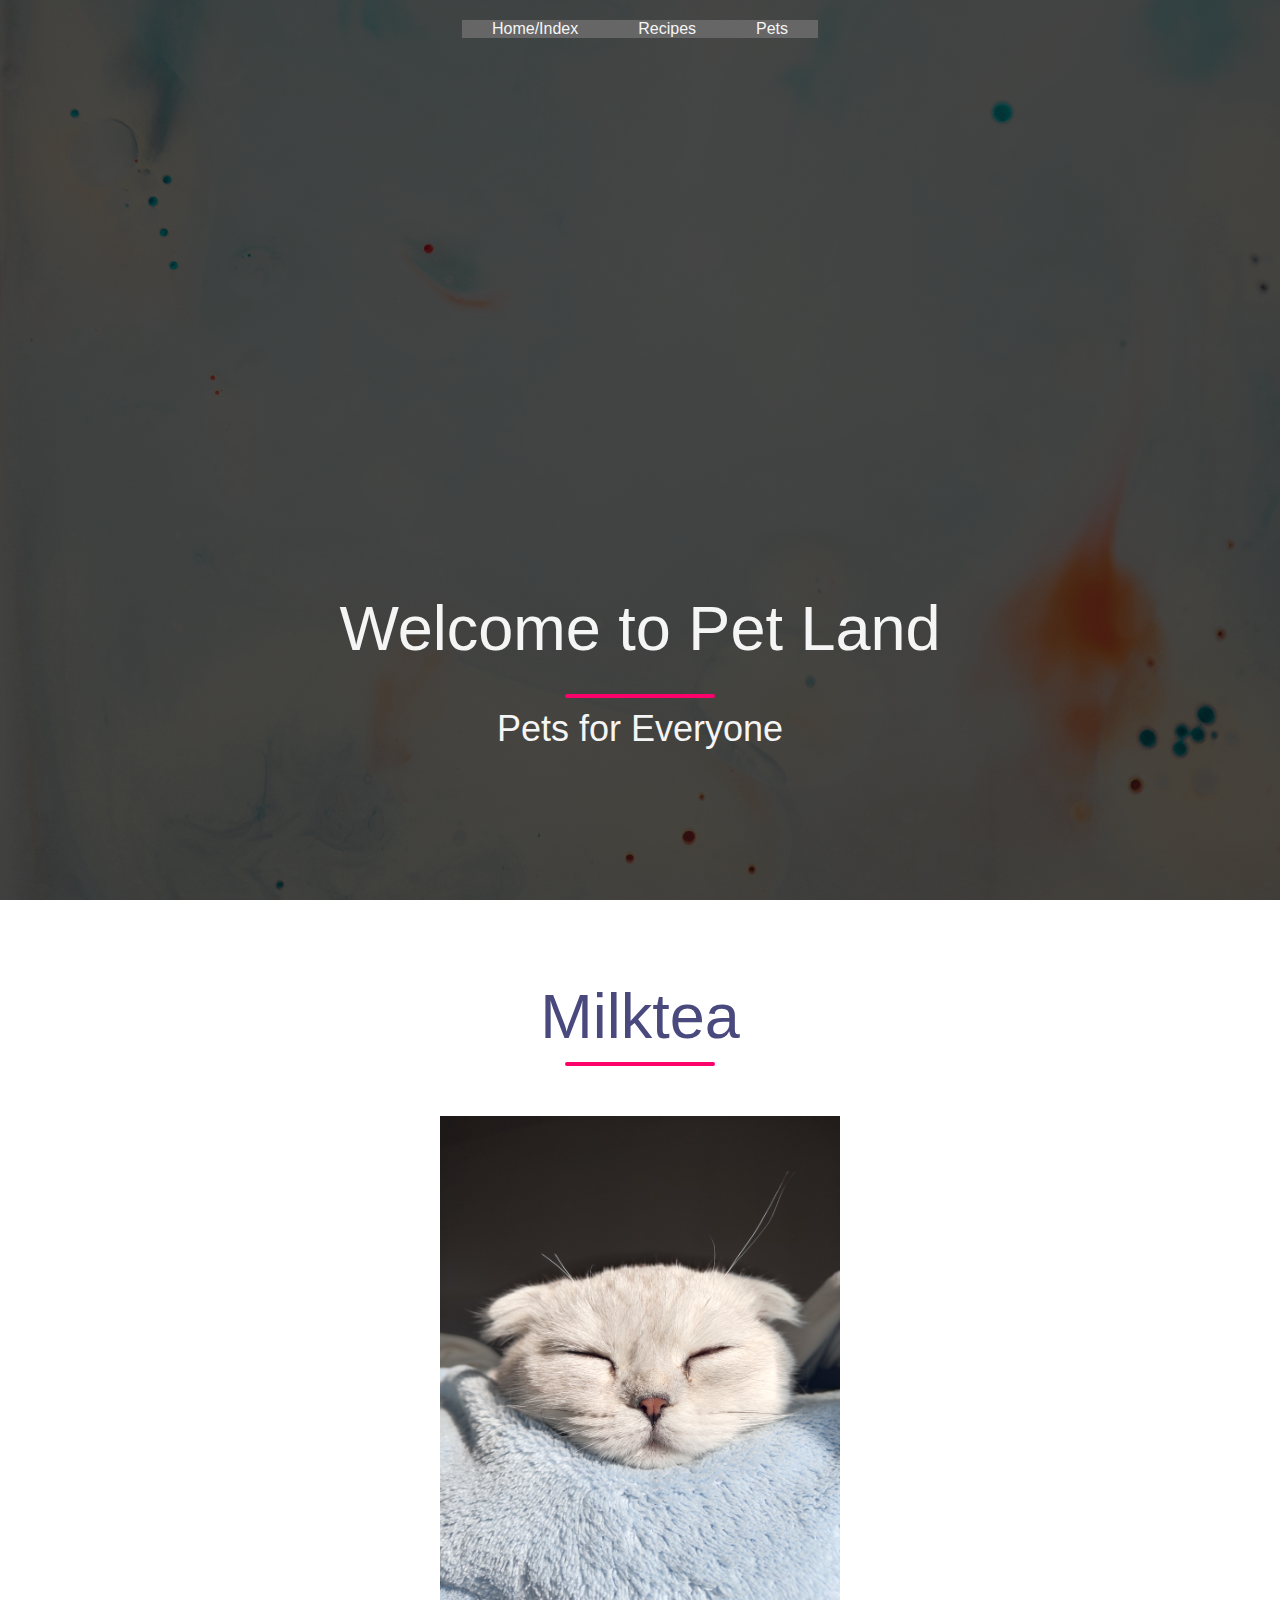
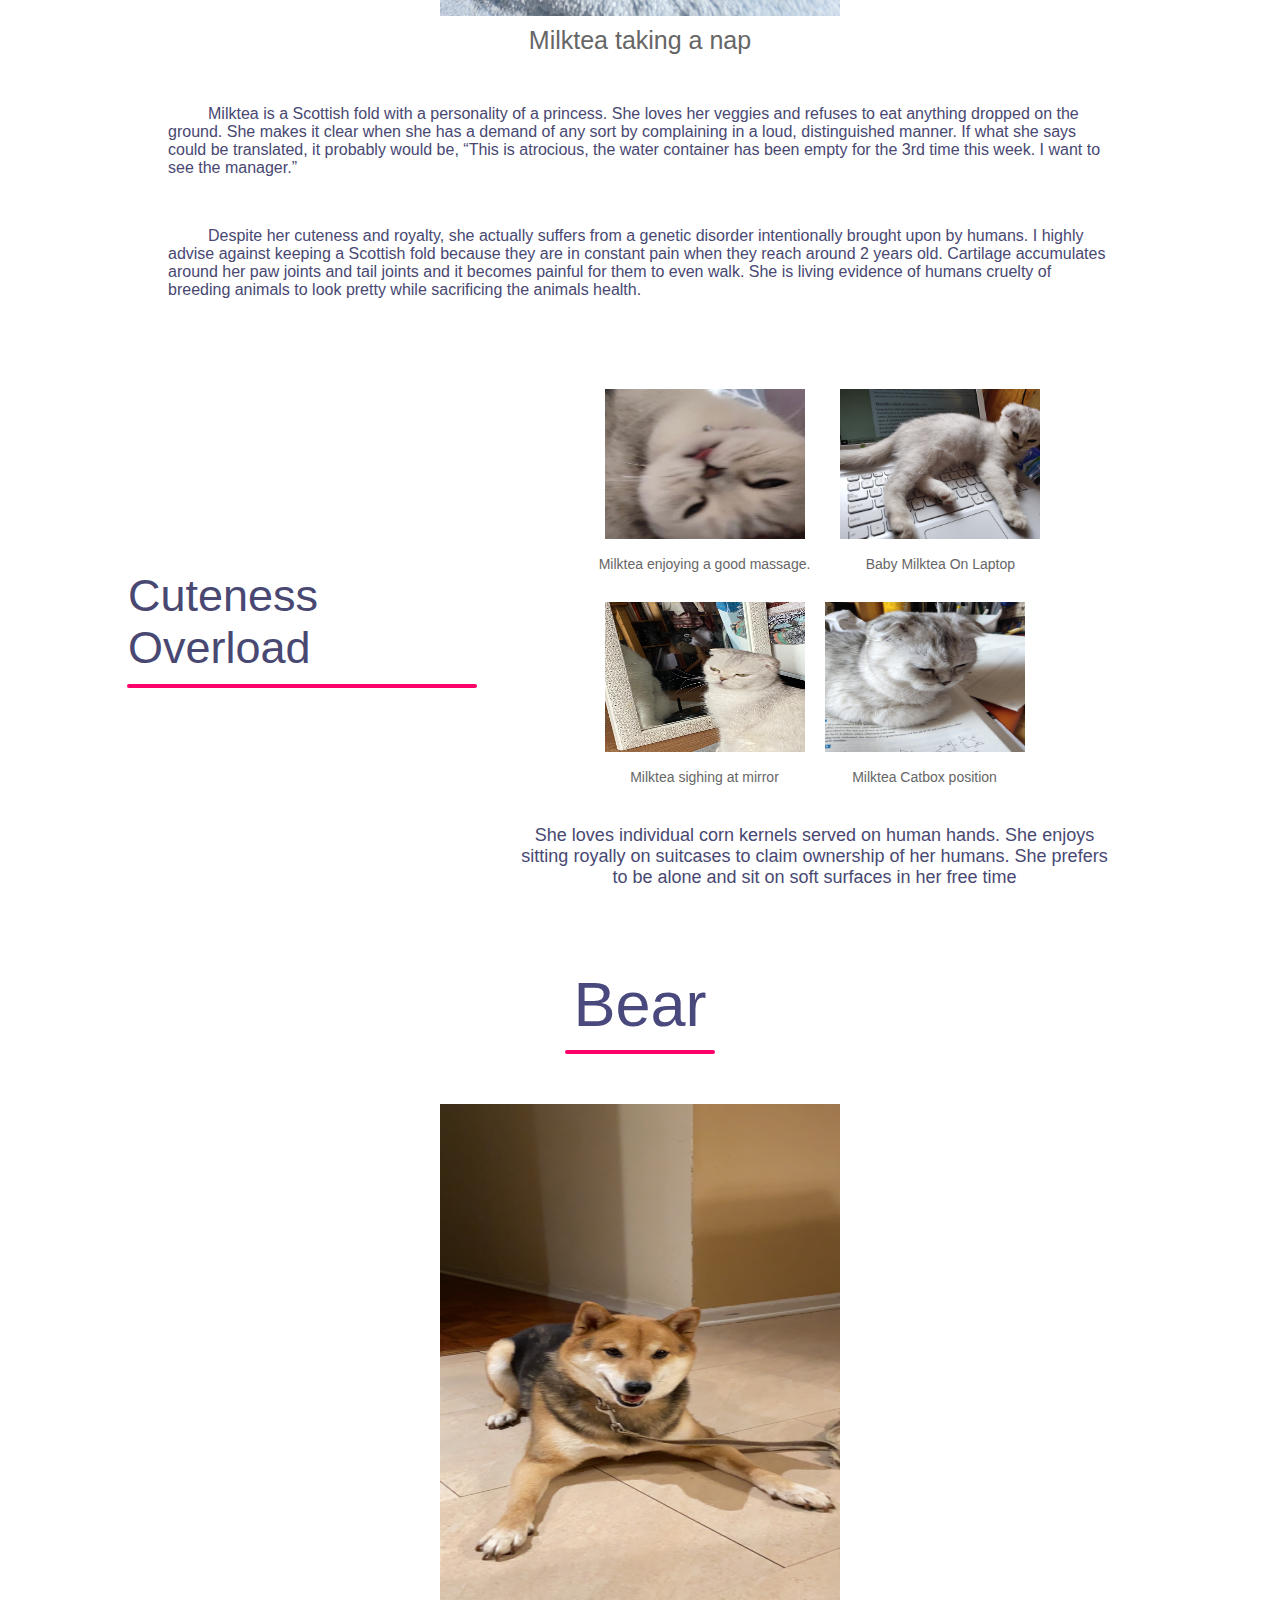
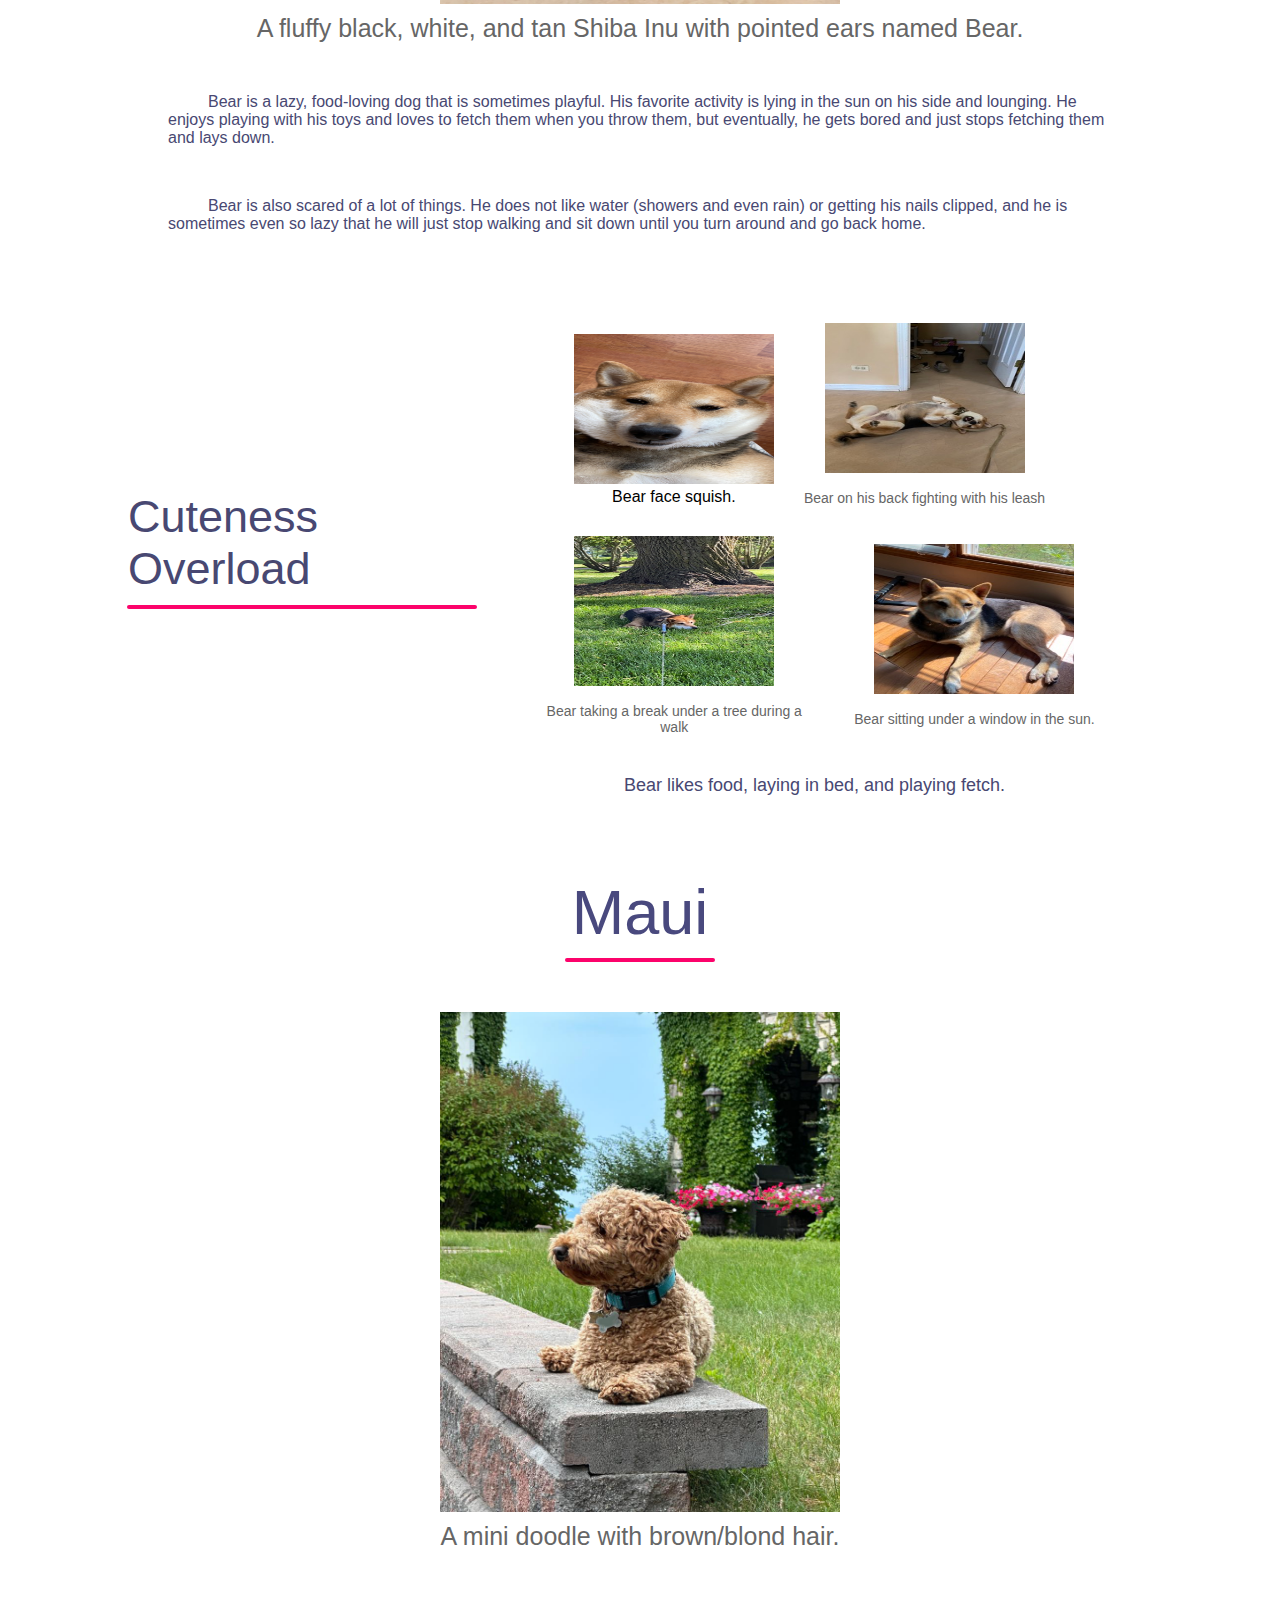
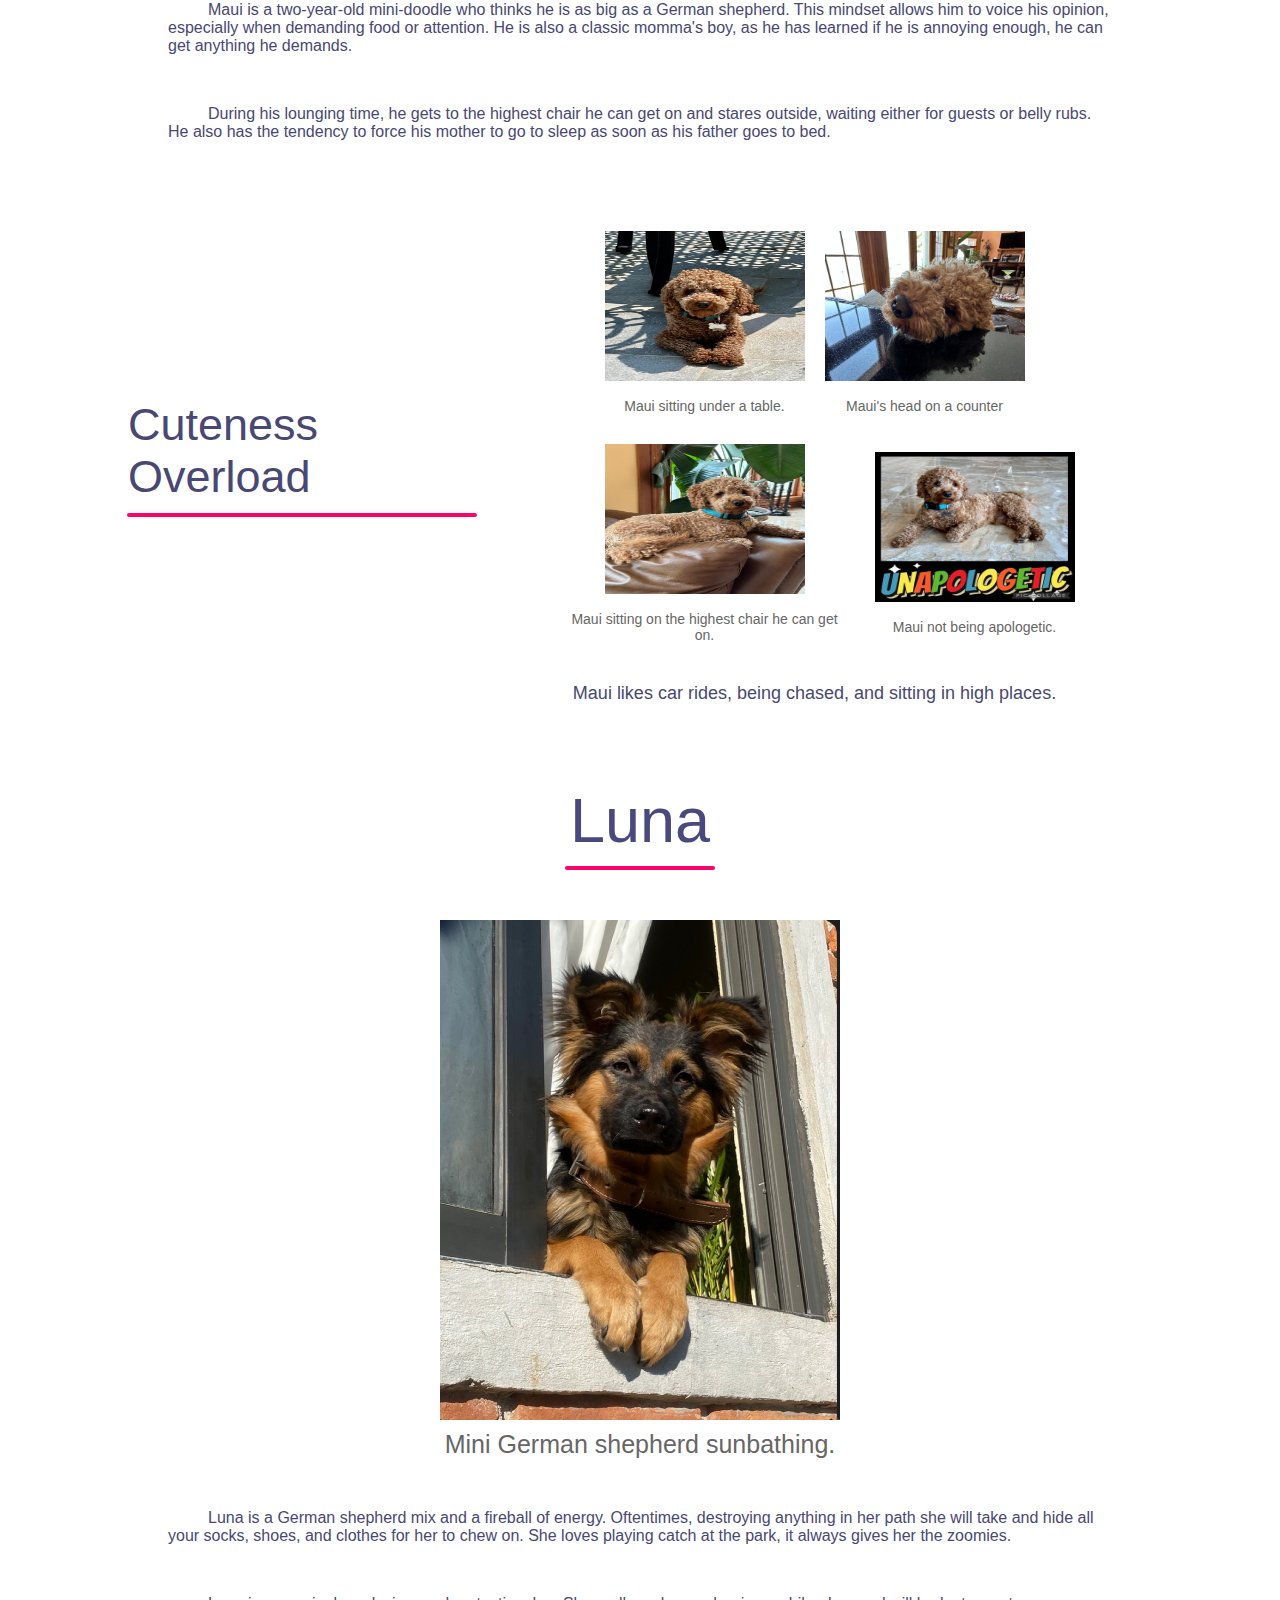
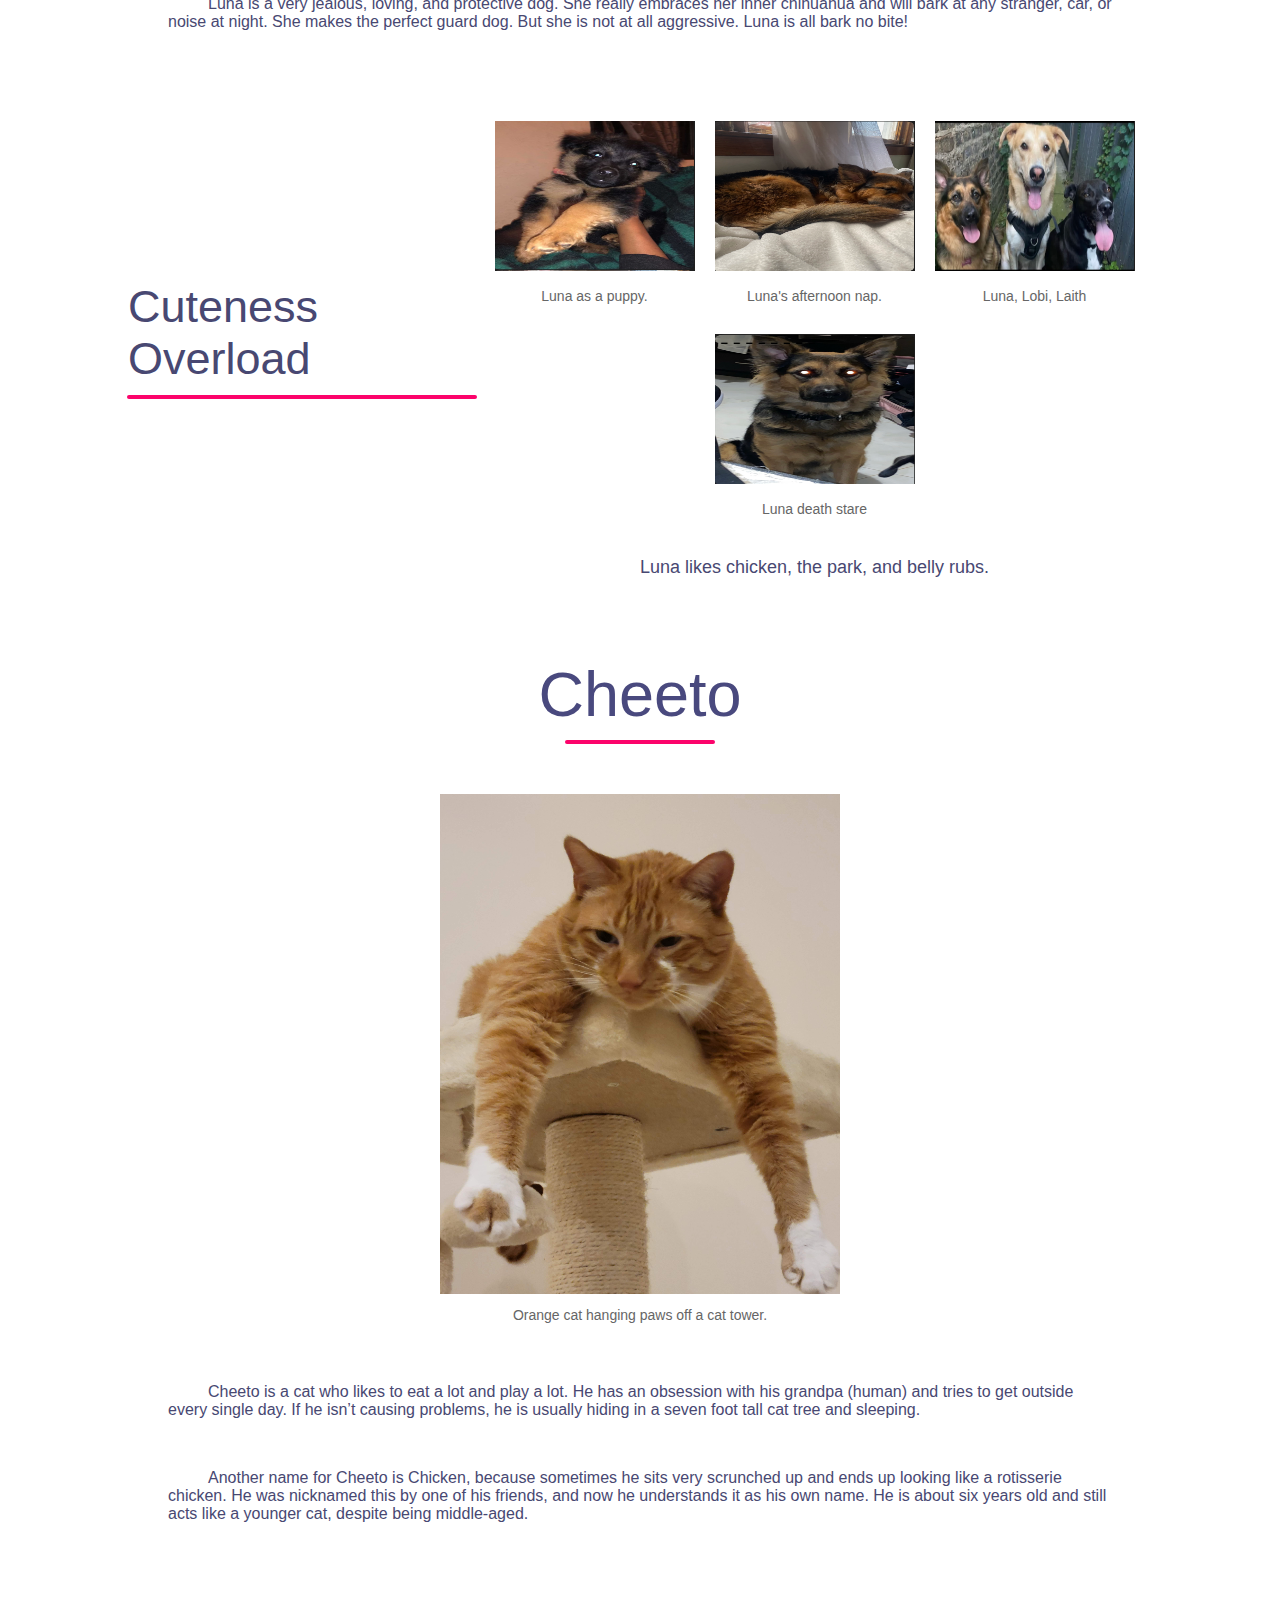
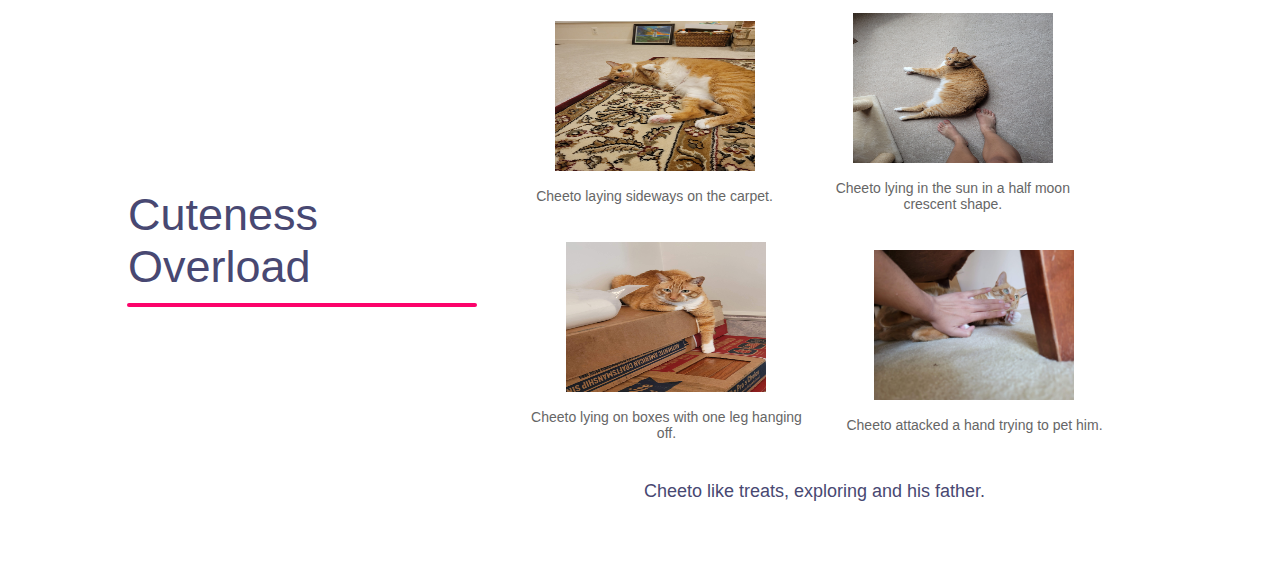
<file: pets.html>
<!DOCTYPE html>
<html lang="en">
<head>
    <meta charset="UTF-8">
    <meta name="viewport" content="width=device-width, initial-scale=1.0">
    <link rel="stylesheet" href="css/reset.css">
    <link rel="stylesheet" href="css/style.css">

    <title>Pets</title>
</head>

<body>
    <a href="#main" id = "skip">Skip to Main Content</a>
    <nav class="navbar">
        <ul class="nav-links">
            <li><a href="index.html">Home/Index</a></li>
            <li><a href="recipes.html">Recipes</a></li>
            <li><a href="pets.html">Pets</a></li>
        </ul>
    </nav>

    <header>
        <div class = "header-content">
            <h1>Welcome to Pet Land</h1>
            <div class = "line"></div>
            <h2>Pets for Everyone</h2>
        </div>
    </header>

<main id = "main">
<!-- same class names as index.html to keep the same style -->
    <section class= "landmarks"> 
        <div class= "title">
            <h2>Milktea</h2>
            <div class="line"></div>
        </div>
        <div class="row">
            <div class="col">
                <img src="./images/Main.JPG" alt="" style="width:400px; height:500px">
                <h3> Milktea taking a nap </h3>
            </div>
        </div>

        <div class="row">
            <div class="col">
                <p>Milktea is a Scottish fold with a personality of a princess. She loves her veggies and refuses to eat anything dropped on the ground. She makes it clear when she has a demand of any sort by complaining in a loud, distinguished manner. If what she says could be translated, it probably would be, “This is atrocious, the water container has been empty for the 3rd time this week. I want to see the manager.”</p>
            </div>
        </div>

        <div class="row">
            <div class="col">
                <p>Despite her cuteness and royalty, she actually suffers from a genetic disorder intentionally brought upon by humans. I highly advise against keeping a Scottish fold because they are in constant pain when they reach around 2 years old. Cartilage accumulates around her paw joints and tail joints and it becomes painful for them to even walk. She is living evidence of humans cruelty of breeding animals to look pretty while sacrificing the animals health.</p>
            </div>
        </div>
    </section>




    <!-- Picture Sections -->
    <section class="pictures">
        <div class="row">
            <div class="col content-col">
                <h3>Cuteness Overload</h3>
                <div class="line"></div>
            </div>
            <div>
                <div class="image-gallery">
                    <figure>
                        <img src="./images/Milktea_comfy.jpg" alt="" style="width:200px; height:150px">
                        <figcaption>Milktea enjoying a good massage.</figcaption>
                    </figure>
                    
                    <figure>
                        <img src="./images/Milktea_laptop.JPG" alt="" style="width:200px; height:150px">
                        <figcaption>Baby Milktea On Laptop</figcaption>  
                    </figure>
                    
                    <figure>
                        <img src="./images/Milktea_mirror.jpeg" alt="" style="width:200px; height:150px">
                        <figcaption>Milktea sighing at mirror</figcaption> 
                    </figure>
                    
                    <figure> 
                        <img src="./images/Milktea_catbox.JPG" alt="" style="width:200px; height:150px">
                        <figcaption>Milktea Catbox position</figcaption>
                    </figure>
                    <!-- Anna Hou -->
                </div>
                <div class="likes">
                    <p>She loves individual corn kernels served on human hands. She enjoys sitting royally on suitcases to claim ownership of her humans. She prefers to be alone and sit on soft surfaces in her free time</p>
                </div>
            </div>
        </div>
    </section>







    <!-- Main -->
    <section class= "landmarks">
        <div class= "title">
            <h2>Bear</h2>
            <div class="line"></div>
        </div>
        <div class="row">
            <div class="col">
                <img src="./images/bear.JPG" alt="" style="width:400px; height:500px">
                <h3> A fluffy black, white, and tan Shiba Inu with pointed ears named Bear.</h3>
            </div>
        </div>

        <div class="row">
            <div class="col">
                <p>Bear is a lazy, food-loving dog that is sometimes playful. His favorite activity is lying in the sun on his side and lounging. He enjoys playing with his toys and loves to fetch them when you throw them, but eventually, he gets bored and just stops fetching them and lays down.</p>
            </div>
        </div>

        <div class="row">
            <div class="col">
                <p>Bear is also scared of a lot of things. He does not like water (showers and even rain) or getting his nails clipped, and he is sometimes even so lazy that he will just stop walking and sit down until you turn around and go back home.</p>
            </div>
        </div>
    </section>




    <!-- Picture Sections -->
    <section class="pictures">
        <div class="row">
            <div class="col content-col">
                <h3>Cuteness Overload</h3>
                <div class="line"></div>
            </div>
            <div>
                <div class="image-gallery">
                    <figure>
                        <img src="./images/bear_squish.JPG" alt="" style="width:200px; height:150px">
                        <h3>Bear face squish.</h3>
                    </figure>
                    
                    <figure>
                        <img src="./images/bear_leash.jpeg" alt="" style="width:200px; height:150px">
                        <figcaption>Bear on his back fighting with his leash</figcaption>  
                    </figure>
                    
                    <figure>
                        <img src="./images/bear_lazy.JPG" alt="" style="width:200px; height:150px">
                        <figcaption>Bear taking a break under a tree during a walk</figcaption> 
                    </figure>
                    
                    <figure> 
                        <img src="./images/bear_sunbathing.jpeg" alt="" style="width:200px; height:150px">
                        <figcaption>Bear sitting under a window in the sun.</figcaption>
                    </figure>
                    <!-- Anna Hou -->
                </div>
                <div class="likes">
                    <p>Bear likes food, laying in bed, and playing fetch.</p>
                </div>
            </div>
        </div>
    </section>








    <!-- Main -->
    <section class= "landmarks">
        <div class= "title">
            <h2>Maui</h2>
            <div class="line"></div>
        </div>
        <div class="row">
            <div class="col">
                <img src="./images/maui.jpeg" alt="" style="width:400px; height:500px">
                <h3>A mini doodle with brown/blond hair.</h3>
            </div>
        </div>

        <div class="row">
            <div class="col">
                <p>Maui is a two-year-old mini-doodle who thinks he is as big as a German shepherd. This mindset allows him to voice his opinion, especially when demanding food or attention. He is also a classic momma's boy, as he has learned if he is annoying enough, he can get anything he demands.</p>
            </div>
        </div>

        <div class="row">
            <div class="col">
                <p>During his lounging time, he gets to the highest chair he can get on and stares outside, waiting either for guests or belly rubs. He also has the tendency to force his mother to go to sleep as soon as his father goes to bed.</p>
            </div>
        </div>
    </section>




    <!-- Picture Sections -->
    <section class="pictures">
        <div class="row">
            <div class="col content-col">
                <h3>Cuteness Overload</h3>
                <div class="line"></div>
            </div>
            <div>
                <div class="image-gallery">
                    <figure>
                        <img src="./images/maui2.jpeg" alt="" style="width:200px; height:150px">
                        <figcaption>Maui sitting under a table.</figcaption>
                    </figure>
                    
                    <figure>
                        <img src="./images/maui3.jpeg" alt="" style="width:200px; height:150px">
                        <figcaption>Maui's head on a counter</figcaption>  
                    </figure>
                    
                    <figure>
                        <img src="./images/maui4.jpeg" alt="" style="width:200px; height:150px">
                        <figcaption>Maui sitting on the highest chair he can get on.</figcaption> 
                    </figure>
                    
                    <figure> 
                        <img src="./images/maui5.jpeg" alt="" style="width:200px; height:150px">
                        <figcaption>Maui not being apologetic.</figcaption>
                    </figure>
                    <!-- Anna Hou -->
                </div>
                <div class="likes">
                    <p>Maui likes car rides, being chased, and sitting in high places.</p>
                </div>
            </div>
        </div>
    </section>









    <!-- Main -->
    <section class= "landmarks">
        <div class= "title">
            <h2>Luna</h2>
            <div class="line"></div>
        </div>
        <div class="row">
            <div class="col">
                <img src="./images/luna.PNG" alt="" style="width:400px; height:500px">
                <h3>Mini German shepherd sunbathing.</h3>
            </div>
        </div>

        <div class="row">
            <div class="col">
                <p>Luna is a German shepherd mix and a fireball of energy. Oftentimes, destroying anything in her path she will take and hide all your socks, shoes, and clothes for her to chew on. She loves playing catch at the park, it always gives her the zoomies.</p>
            </div>
        </div>

        <div class="row">
            <div class="col">
                <p>Luna is a very jealous, loving, and protective dog. She really embraces her inner chihuahua and will bark at any stranger, car, or noise at night. She makes the perfect guard dog. But she is not at all aggressive. Luna is all bark no bite!</p>
            </div>
        </div>
    </section>




    <!-- Picture Sections -->
    <section class="pictures">
        <div class="row">
            <div class="col content-col">
                <h3>Cuteness Overload</h3>
                <div class="line"></div>
            </div>
            <div>
                <div class="image-gallery">
                    <figure>
                        <img src="./images/luna_puppy.PNG" alt="" style="width:200px; height:150px">
                        <figcaption>Luna as a puppy.</figcaption>
                    </figure>
                    
                    <figure>
                        <img src="./images/luna_napping.PNG" alt="" style="width:200px; height:150px">
                        <figcaption>Luna's afternoon nap.</figcaption>  
                    </figure>
                    
                    <figure>
                        <img src="./images/luna_friends.PNG" alt="" style="width:200px; height:150px">
                        <figcaption>Luna, Lobi, Laith</figcaption> 
                    </figure>
                    
                    <figure> 
                        <img src="./images/luna_evil.PNG" alt="" style="width:200px; height:150px">
                        <figcaption>Luna death stare</figcaption>
                    </figure>
                    <!-- Anna Hou -->
                </div>
                <div class="likes">
                    <p>Luna likes chicken, the park, and belly rubs.</p>
                </div>
            </div>
        </div>
    </section>






    <!-- Main -->
    <section class= "landmarks">
        <div class= "title">
            <h2>Cheeto</h2>
            <div class="line"></div>
        </div>
        <div class="row">
            <div class="col">
                <img src="./images/cheeto_cattree.jpg" alt="" style="width:400px; height:500px">
                <figcaption>Orange cat hanging paws off a cat tower.</figcaption>
            </div>
        </div>

        <div class="row">
            <div class="col">
                <p>Cheeto is a cat who likes to eat a lot and play a lot. He has an obsession with his grandpa (human) and tries to get outside every single day. If he isn’t causing problems, he is usually hiding in a seven foot tall cat tree and sleeping.</p>
            </div>
        </div>

        <div class="row">
            <div class="col">
                <p>Another name for Cheeto is Chicken, because sometimes he sits very scrunched up and ends up looking like a rotisserie chicken. He was nicknamed this by one of his friends, and now he understands it as his own name. He is about six years old and still acts like a younger cat, despite being middle-aged.</p>
            </div>
        </div>
    </section>




    <!-- Picture Sections -->
    <section class="pictures">
        <div class="row">
            <div class="col content-col">
                <h3>Cuteness Overload</h3>
                <div class="line"></div>
            </div>
            <div>
                <div class="image-gallery">
                    <figure>
                        <img src="./images/cheeto_carpet.jpg" alt="" style="width:200px; height:150px">
                        <figcaption>Cheeto laying sideways on the carpet.</figcaption>
                    </figure>
                    
                    <figure>
                        <img src="./images/cheeto_moon.jpg" alt="" style="width:200px; height:150px">
                        <figcaption>Cheeto lying in the sun in a half moon crescent shape.</figcaption>  
                    </figure>
                    
                    <figure>
                        <img src="./images/cheeto_boxes.jpg" alt="" style="width:200px; height:150px">
                        <figcaption>Cheeto lying on boxes with one leg hanging off.</figcaption> 
                    </figure>
                    
                    <figure> 
                        <img src="./images/cheeto_attack.jpg" alt="" style="width:200px; height:150px">
                        <figcaption>Cheeto attacked a hand trying to pet him.</figcaption>
                    </figure>
                    <!-- Anna Hou -->
                </div>
                <div class="likes">
                    <p>Cheeto like treats, exploring and his father.</p>
                </div>
            </div>
        </div>
    </section>

</main>
</body>
</html>
</file>
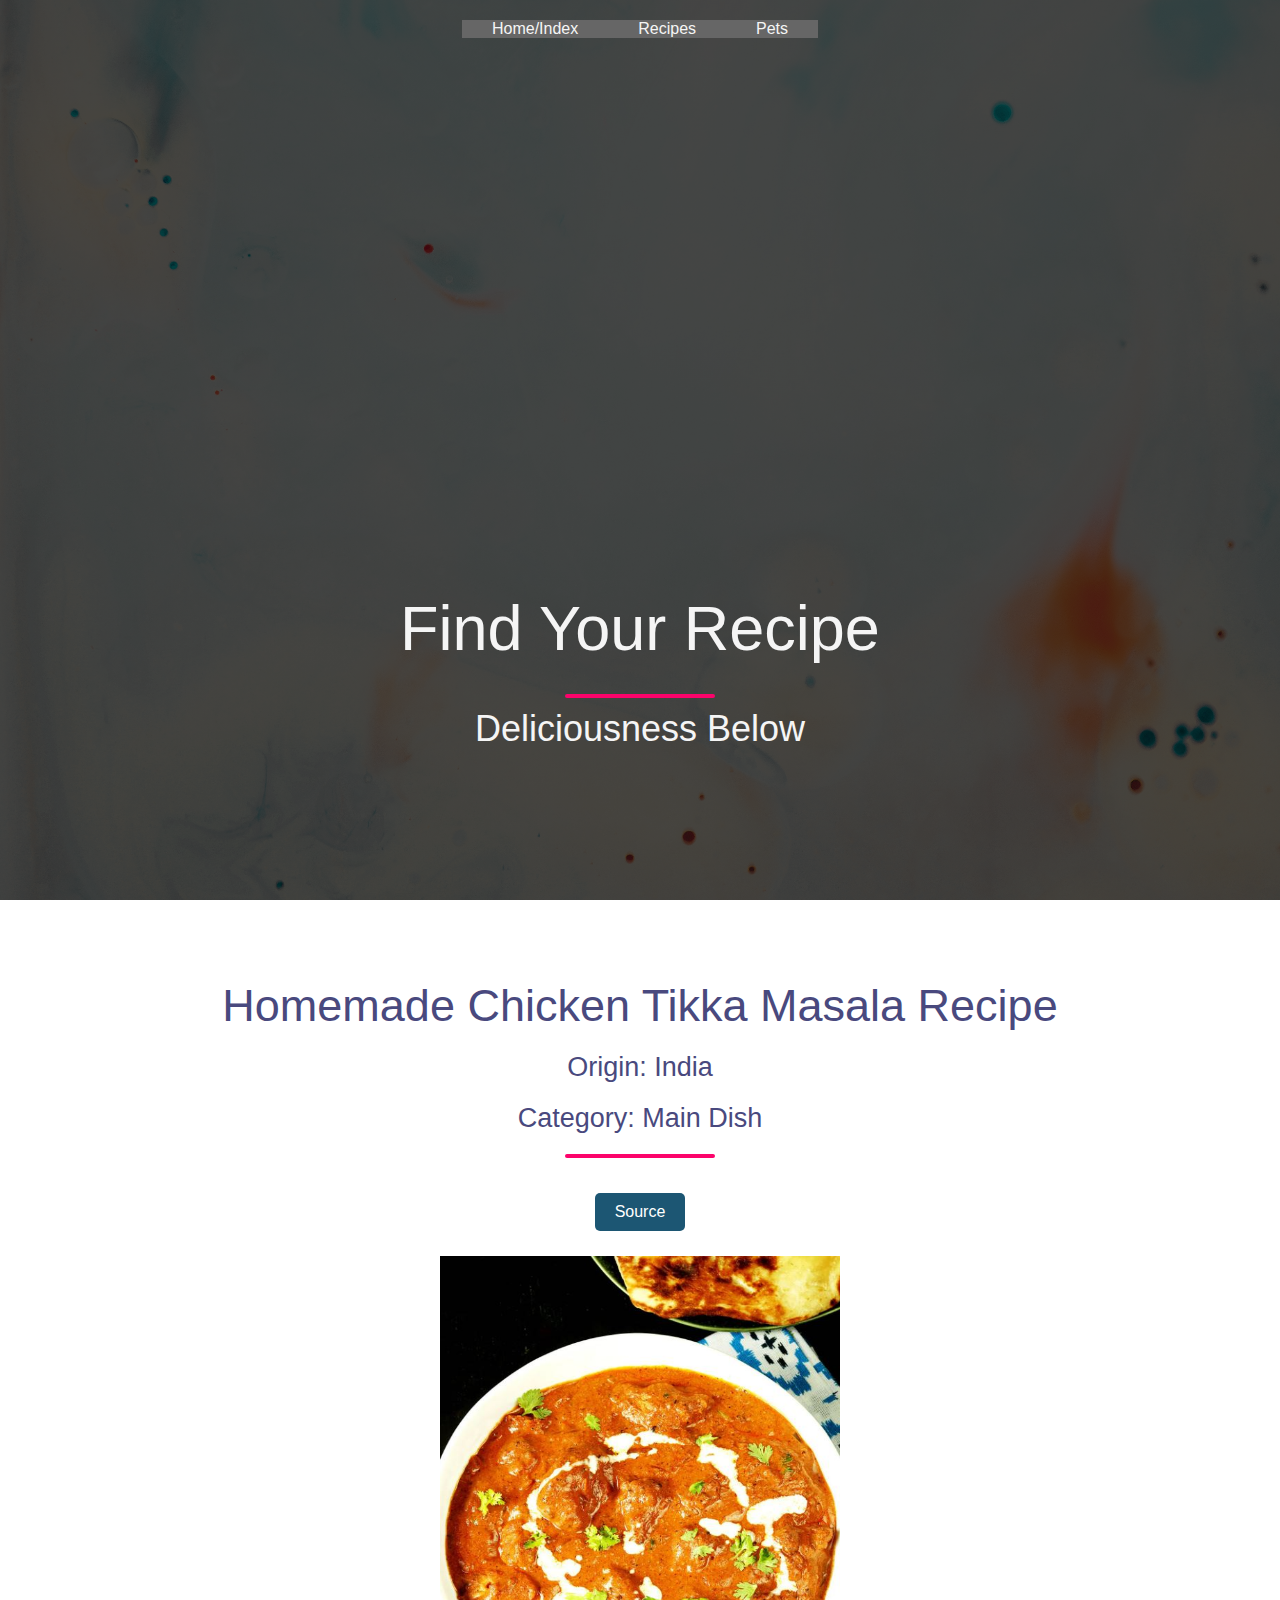
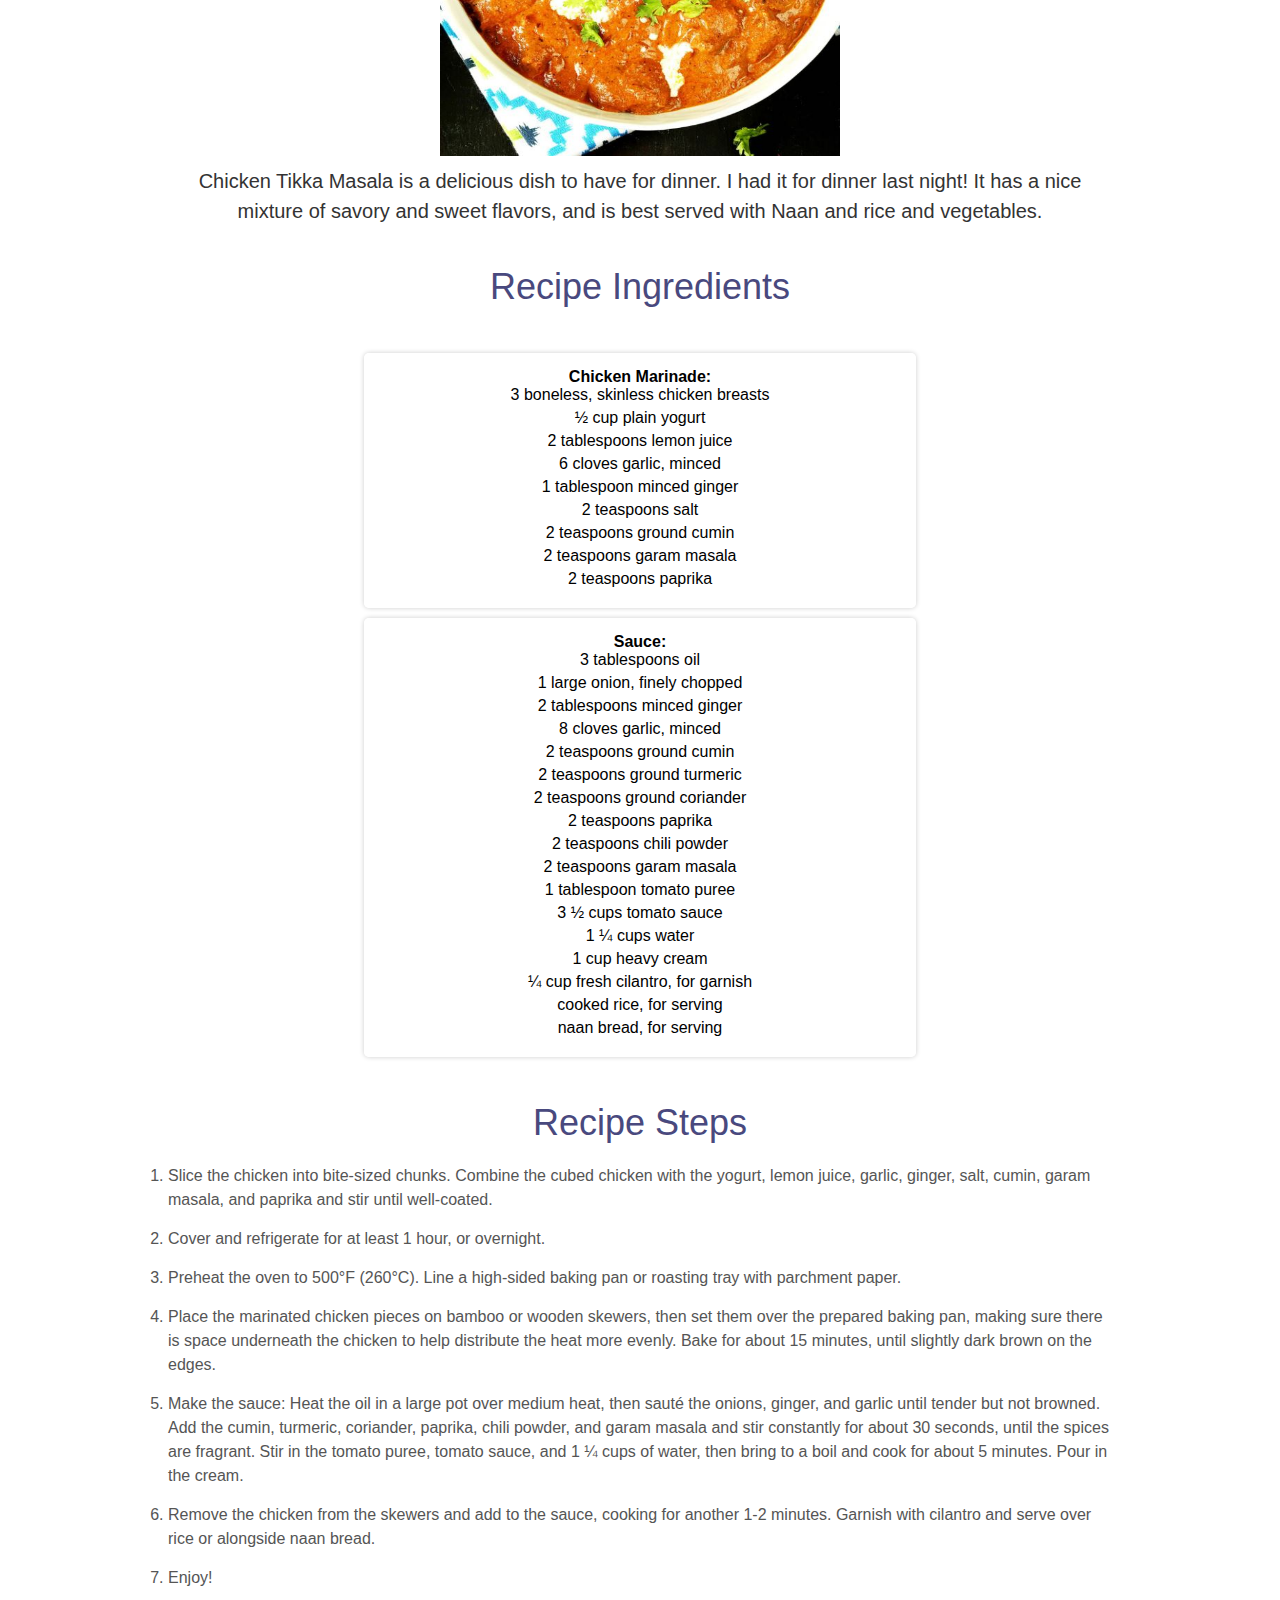
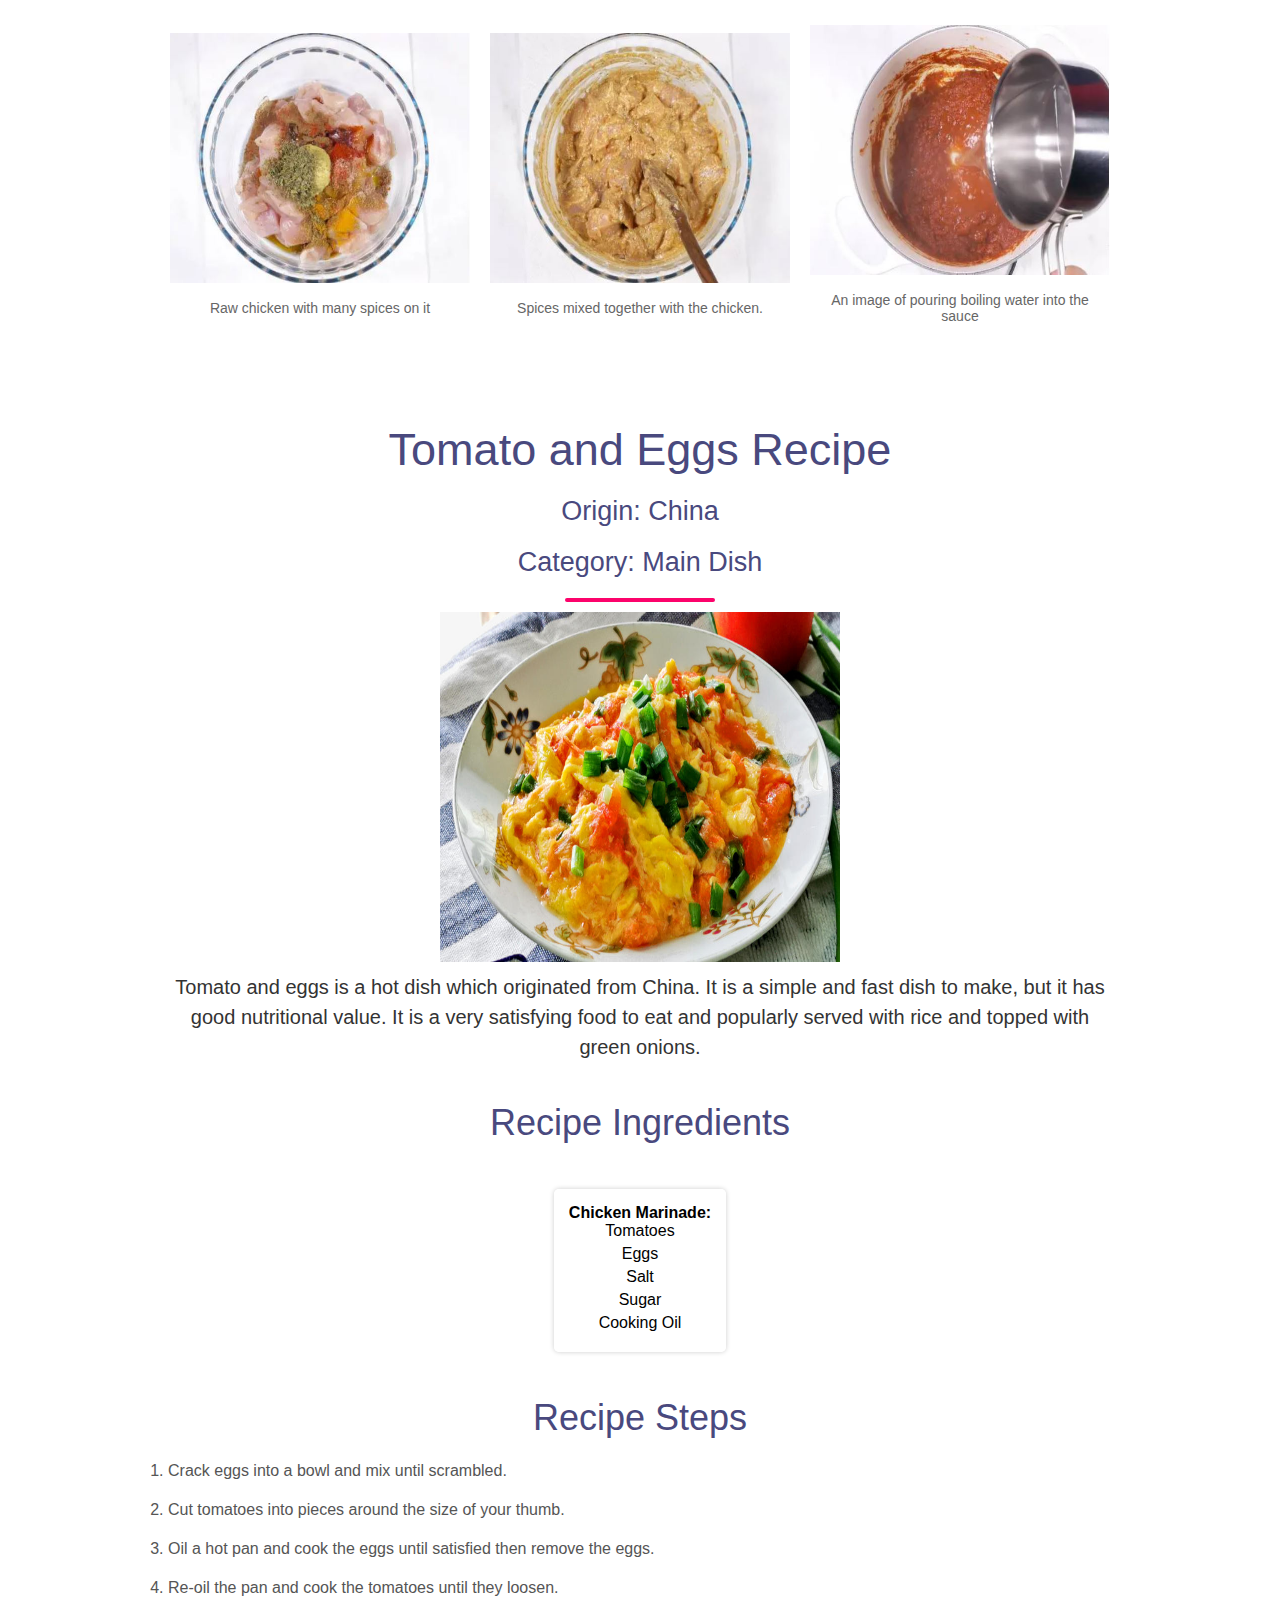
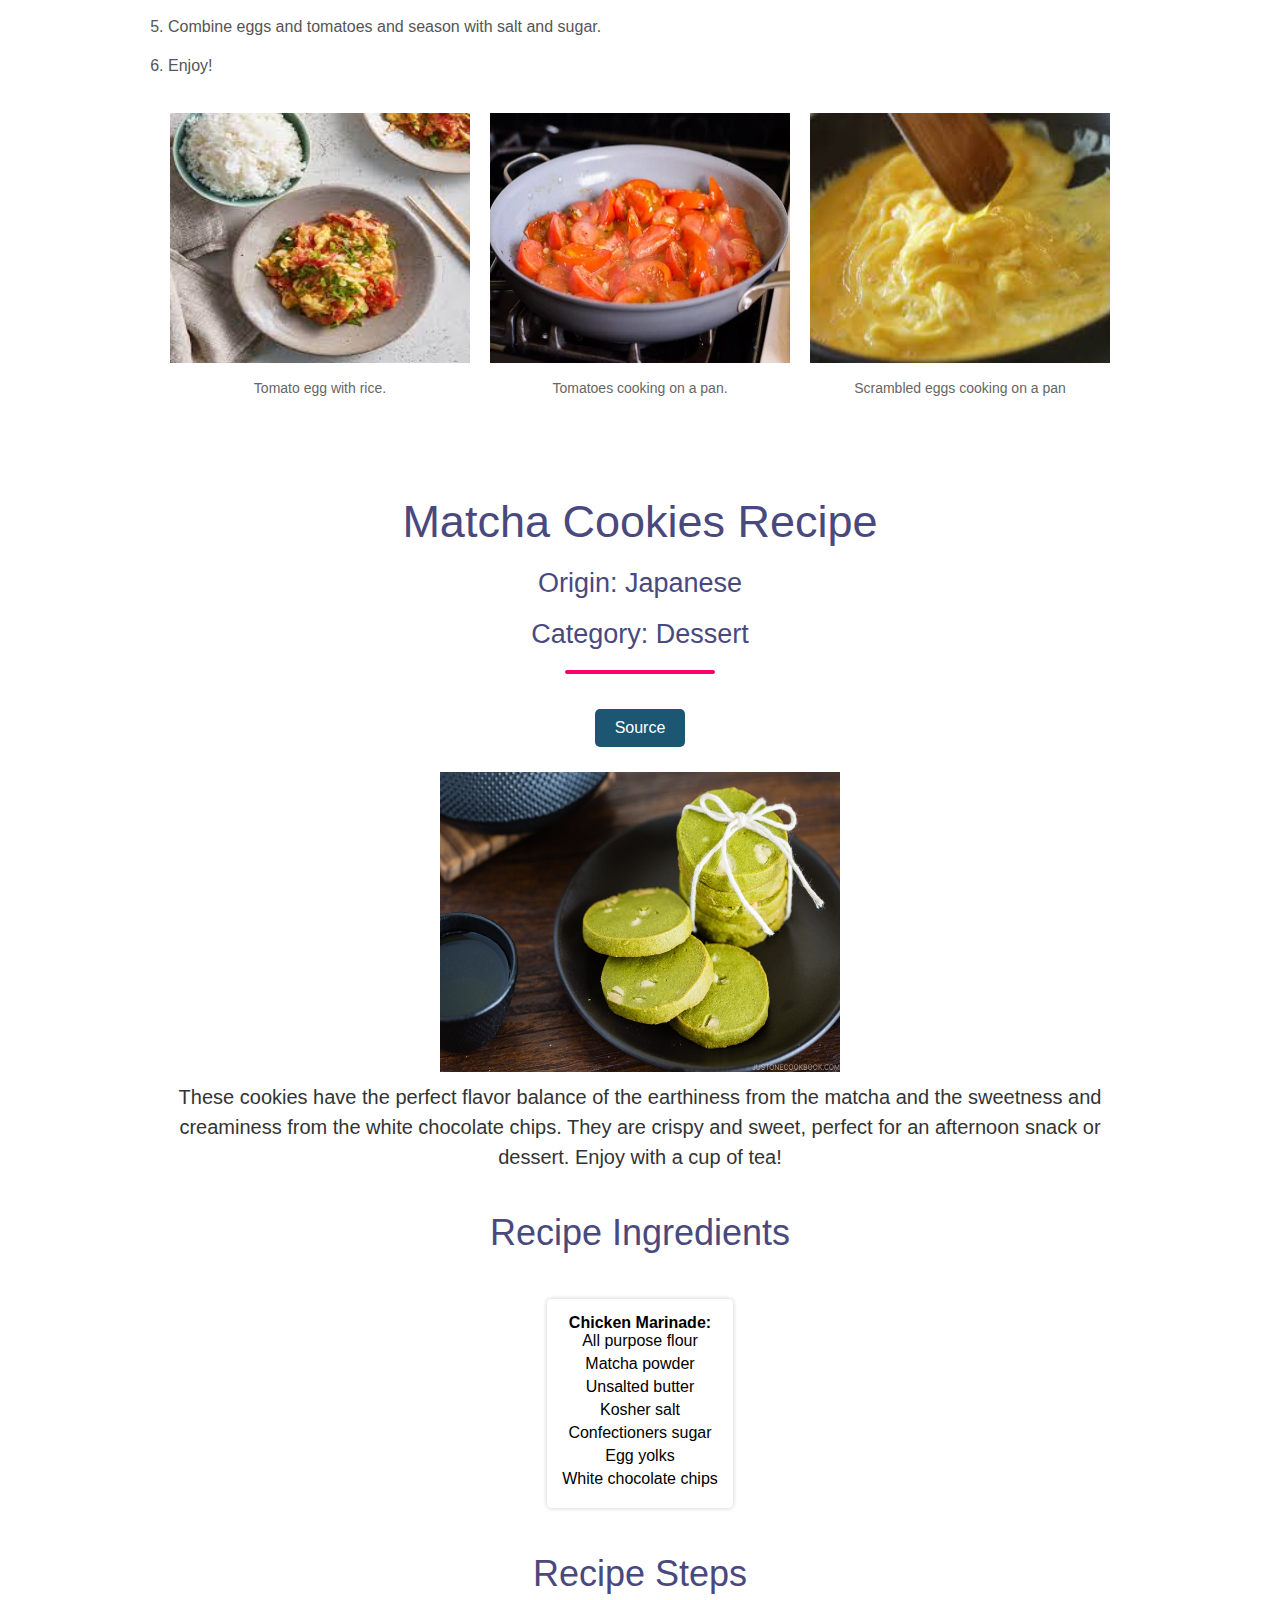
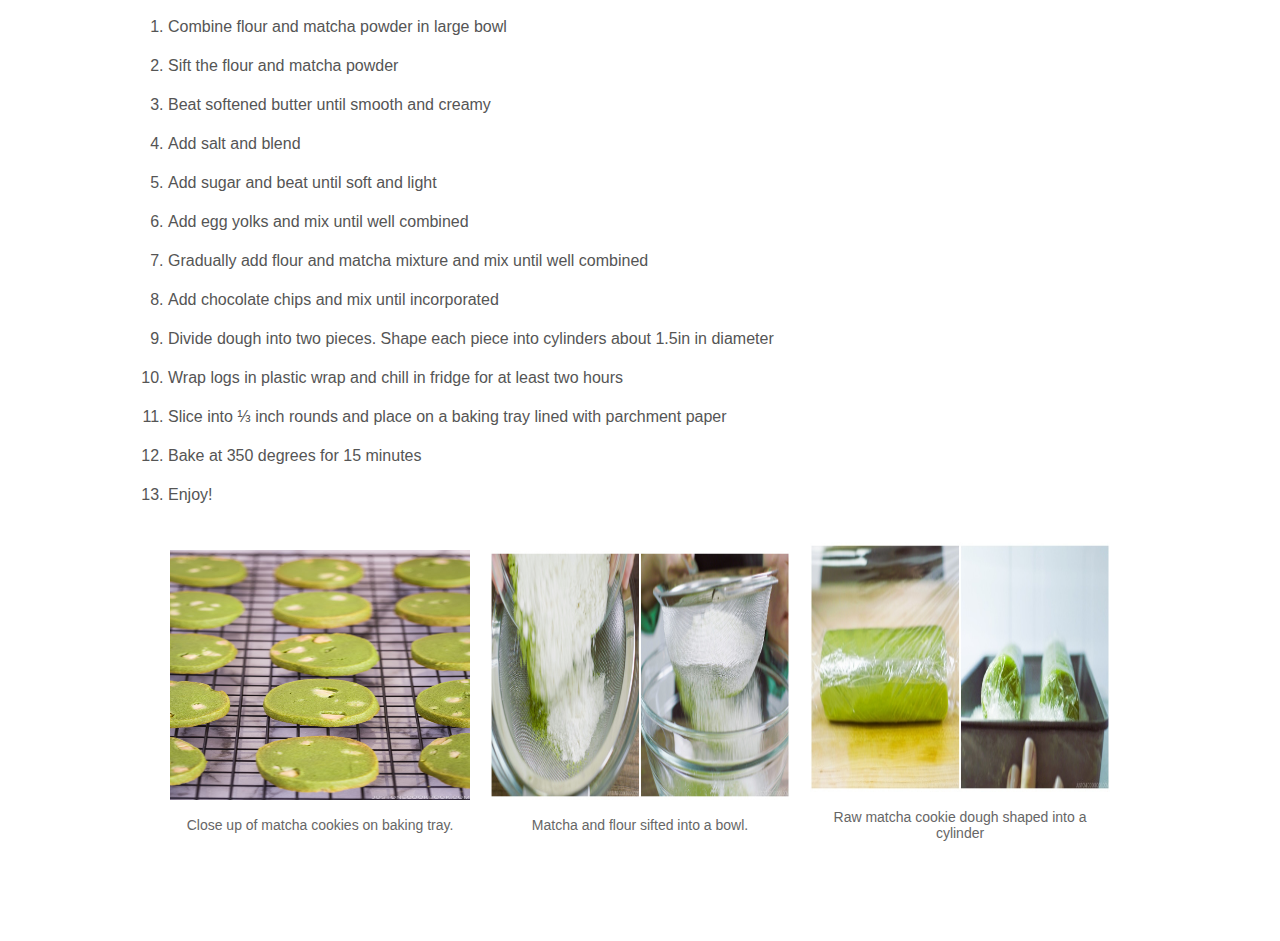
<file: recipes.html>
<!DOCTYPE html>
<html lang="en">
<head>
    <meta charset="UTF-8">
    <meta name="viewport" content="width=device-width, initial-scale=1.0">
    <link rel="stylesheet" href="css/reset.css">
    <link rel="stylesheet" href="css/style.css">

    <title>Recipes</title>
</head>

<body>
    <a href="#main" id="skip">Skip to Main Content</a>
    <nav class="navbar">
        <ul class="nav-links">
            <li><a href="index.html">Home/Index</a></li>
            <li><a href="recipes.html">Recipes</a></li>
            <li><a href="pets.html">Pets</a></li>
        </ul>
    </nav>

    <header>
        <div class = "header-content">
            <h1>Find Your Recipe</h1>
            <div class = "line"></div>
            <h2>Deliciousness Below</h2>
        </div>
    </header>


<main id ="main">
<!-- created new classes than the index.html and pets.html to have more customization. they are still all on tone css file -->
    <section class="first">
        <div class="top">
            <h2>Homemade Chicken Tikka Masala Recipe</h2>
            <h3>Origin: India</h3>
            <h3>Category: Main Dish</h3>
            <div class="line"></div>
                <div class="food_links">
                    <a href="https://tasty.co/recipe/homemade-chicken-tikka-masala">Source</a>
                </div>
        </div>

        <div class="row">
            <img src="./images/tikkamasala_1.JPG" alt="" style="width:400px; height:500px">
        </div>
        <div class="row">
            <p>Chicken Tikka Masala is a delicious dish to have for dinner. I had it for dinner last night! It has a nice mixture of savory and sweet flavors, and is best served with Naan and rice and vegetables.</p>
        </div>

        <div class="middle">
            <h4>Recipe Ingredients</h4>
            <div class="recipe-ingredients">
                <div class="col">
                    <h5>Chicken Marinade:</h5>
                    <ul>
                        <li> 3 boneless, skinless chicken breasts</li>
                        <li> ½ cup plain yogurt</li>
                        <li> 2 tablespoons lemon juice</li>
                        <li> 6 cloves garlic, minced</li>
                        <li> 1 tablespoon minced ginger</li>
                        <li> 2 teaspoons salt</li>
                        <li> 2 teaspoons ground cumin</li>
                        <li> 2 teaspoons garam masala</li>
                        <li> 2 teaspoons paprika</li>
                    </ul>
                </div>
                <div class="col">
                    <h5>Sauce:</h5>
                    <ul>
                        <li>3 tablespoons oil</li>
                        <li>1 large onion, finely chopped</li>
                        <li>2 tablespoons minced ginger</li>
                        <li>8 cloves garlic, minced</li>
                        <li>2 teaspoons ground cumin</li>
                        <li>2 teaspoons ground turmeric</li>
                        <li>2 teaspoons ground coriander</li>
                        <li>2 teaspoons paprika</li>
                        <li>2 teaspoons chili powder</li>
                        <li>2 teaspoons garam masala</li>
                        <li>1 tablespoon tomato puree</li>
                        <li>3 ½ cups tomato sauce</li>
                        <li>1 ¼ cups water</li>
                        <li>1 cup heavy cream</li>
                        <li>¼ cup fresh cilantro, for garnish</li>
                        <li>cooked rice, for serving</li>
                        <li>naan bread, for serving</li>
                    </ul>
                </div>
            </div>
        </div>

            <h4>Recipe Steps</h4>
            <div class="row4">
                <ol>
                    <li>Slice the chicken into bite-sized chunks. Combine the cubed chicken with the yogurt, lemon juice, garlic, ginger, salt, cumin, garam masala, and paprika and stir until well-coated.</li>
                    <li>Cover and refrigerate for at least 1 hour, or overnight.</li>
                    <li>Preheat the oven to 500°F (260°C). Line a high-sided baking pan or roasting tray with parchment paper.</li>
                    <li>Place the marinated chicken pieces on bamboo or wooden skewers, then set them over the prepared baking pan, making sure there is space underneath the chicken to help distribute the heat more evenly. Bake for about 15 minutes, until slightly dark brown on the edges.</li>
                    <li>Make the sauce: Heat the oil in a large pot over medium heat, then sauté the onions, ginger, and garlic until tender but not browned. Add the cumin, turmeric, coriander, paprika, chili powder, and garam masala and stir constantly for about 30 seconds, until the spices are fragrant. Stir in the tomato puree, tomato sauce, and 1 ¼ cups of water, then bring to a boil and cook for about 5 minutes. Pour in the cream.</li>
                    <li>Remove the chicken from the skewers and add to the sauce, cooking for another 1-2 minutes. Garnish with cilantro and serve over rice or alongside naan bread.</li>
                    <li>Enjoy!</li>
                </ol>
            </div>
            <div class="food_pictures">
                <div class="row5">
                    <figure>
                        <img src="./images/tikkamasala_3.JPG" alt="" style="width:400px; height:250px">
                        <figcaption> Raw chicken with many spices on it</figcaption>
                    </figure>
                    <figure>
                        <img src="./images/tikkamasala_4.JPG" alt="" style="width:400px; height:250px">
                        <figcaption> Spices mixed together with the chicken.</figcaption>
                    </figure>
                    <figure>
                        <img src="./images/tikkamasala_5.JPG" alt="" style="width:400px; height:250px">
                        <figcaption> An image of pouring boiling water into the sauce</figcaption>
                    </figure>
                </div>
            </div>
        </section>







    <section class="first">
        <div class="top">
            <h2>Tomato and Eggs Recipe</h2>
            <h3>Origin: China</h3>
            <h3>Category: Main Dish</h3>
            <div class="line"></div>
        </div>

        <div class="row">
            <img src="./images/tomato-egg-main-image.jpeg" alt="" style="width:400px; height:350px">
        </div>
        <div class="row">
            <p>Tomato and eggs is a hot dish which originated from China. It is a simple and fast dish to make, but it has good nutritional value. It is a very satisfying food to eat and popularly served with rice and topped with green onions.</p>
        </div>

        <div class="middle">
            <h4>Recipe Ingredients</h4>
            <div class="recipe-ingredients">
                <div class="col">
                    <h5>Chicken Marinade:</h5>
                    <ul>
                        <li> Tomatoes</li>
                        <li> Eggs</li>
                        <li> Salt</li>
                        <li> Sugar</li>
                        <li> Cooking Oil</li>
                    </ul>
                </div>
            </div>
        </div>

            <h4>Recipe Steps</h4>
            <div class="row4">
                <ol>
                    <li>Crack eggs into a bowl and mix until scrambled.</li>
                    <li>Cut tomatoes into pieces around the size of your thumb.</li>
                    <li>Oil a hot pan and cook the eggs until satisfied then remove the eggs.</li>
                    <li>Re-oil the pan and cook the tomatoes until they loosen.</li>
                    <li>Combine eggs and tomatoes and season with salt and sugar.</li>
                    <li>Enjoy!</li>
                </ol>
            </div>
            <div class="food_pictures">
                <div class="row5">
                    <figure>
                        <img src="./images/tomato-egg-side1.jpeg" alt="" style="width:400px; height:250px">
                        <figcaption> Tomato egg with rice.</figcaption>
                    </figure>
                    <figure>
                        <img src="./images/tomatoes-cooking.webp" alt="" style="width:400px; height:250px">
                        <figcaption> Tomatoes cooking on a pan.</figcaption>
                    </figure>
                    <figure>
                        <img src="./images/tomato-eggs.jpeg" alt="" style="width:400px; height:250px">
                        <figcaption>Scrambled eggs cooking on a pan</figcaption>
                    </figure>
                </div>
            </div>
        </section>








    <section class="first">
        <div class="top">
            <h2>Matcha Cookies Recipe</h2>
            <h3>Origin: Japanese</h3>
            <h3>Category: Dessert</h3>
            <div class="line">
                
            </div>

                <div class="food_links">
                    <a href="https://www.justonecookbook.com/green-tea-white-chocolate-cookies/">Source</a>
                </div>
        </div>

        <div class="row">
            <img src="./images/Matcha-Cookies.jpeg" alt="" style="width:400px; height:300px">
        </div>
        <div class="row">
            <p>These cookies have the perfect flavor balance of the earthiness from the matcha and the sweetness and creaminess from the white chocolate chips. They are crispy and sweet, perfect for an afternoon snack or dessert. Enjoy with a cup of tea!</p>
        </div>

        <div class="middle">
            <h4>Recipe Ingredients</h4>
            <div class="recipe-ingredients">
                <div class="col">
                    <h5>Chicken Marinade:</h5>
                    <ul>
                        <li> All purpose flour</li>
                        <li> Matcha powder </li>
                        <li> Unsalted butter</li>
                        <li> Kosher salt</li>
                        <li> Confectioners sugar</li>
                        <li> Egg yolks</li>
                        <li> White chocolate chips</li>
                    </ul>
                </div>
            </div>
        </div>

            <h4>Recipe Steps</h4>
            <div class="row4">
                <ol>
                    <li>Combine flour and matcha powder in large bowl</li>
                    <li>Sift the flour and matcha powder</li>
                    <li>Beat softened butter until smooth and creamy</li>
                    <li>Add salt and blend</li>
                    <li>Add sugar and beat until soft and light</li>
                    <li>Add egg yolks and mix until well combined</li>
                    <li>Gradually add flour and matcha mixture and mix until well combined</li>
                    <li>Add chocolate chips and mix until incorporated</li>
                    <li>Divide dough into two pieces. Shape each piece into cylinders about 1.5in in diameter</li>
                    <li>Wrap logs in plastic wrap and chill in fridge for at least two hours</li>
                    <li>Slice into ⅓ inch rounds and place on a baking tray lined with parchment paper</li>
                    <li>Bake at 350 degrees for 15 minutes</li>
                    <li>Enjoy!</li>
                </ol>
            </div>
            <div class="food_pictures">
                <div class="row5">
                    <figure>
                        <img src="./images/Matcha-Cookies-on-tray.jpeg" alt="" style="width:400px; height:250px">
                        <figcaption> Close up of matcha cookies on baking tray.</figcaption>
                    </figure>
                    <figure>
                        <img src="./images/Matcha-and-flour.jpeg" alt="" style="width:400px; height:250px">
                        <figcaption> Matcha and flour sifted into a bowl.</figcaption>
                    </figure>
                    <figure>
                        <img src="./images/Matcha-cookie-dough.jpeg" alt="" style="width:400px; height:250px">
                        <figcaption> Raw matcha cookie dough shaped into a cylinder</figcaption>
                    </figure>
                </div>
            </div>
        </section>

</main>
</body>
</html>
</file>
<file: css/style.css>
*{
    margin: 0;
    padding: 0;
    font-family: 'Roboto', sans-serif;
}
a {
    text-decoration: none;
}
body, html {
    overflow-x: hidden;
}
ul {
    list-style: none;
}
ul a:hover {
    border-bottom: 2px solid #fff;;
}



/* navbar */
.navbar {
    position: absolute;
    display: flex;
    top: 0;
    left: 0;
    width: 100%;
    justify-content: space-evenly;
    padding: 20px;
    color: whitesmoke;
}

.nav-links {
    display: flex;
    align-items: center;
    background-color: #666;
}

.nav-links li {
    margin: 0 30px;
}


header {
    width: 100vw;
    height: 100vh;
    background-image:linear-gradient(rgba(0,0,0,0.7), rgba(0,0,0,0.7)), url("../images/another_background.jpg");
    background-position: bottom;
    background-size: cover;
    display: flex;
    align-items: flex-end;
    justify-content: center; 
}
.header-content {
    margin-bottom: 150px;
    color: whitesmoke;
    text-align: center;
}
.header-content h2 {
    font-size: 4vmin;
    
}
.line{
    width: 150px;
    height: 4px;
    background: #fc036b;
    margin: 10px auto;
    border-radius: 5px;
}
.landmarks .line{
    width: 150px;
    height: 4px;
    background: #fc036b;
    margin: 10px auto;
    border-radius: 5px;
}
.pictures .line{
    width: 350px;
    height: 4px;
    background: #fc036b;
    margin: 10px auto;
    border-radius: 5px;
}
.header-content h1 {
    font-size: 7vmin;
    margin-top: 50px;
    margin-bottom: 30px;
}
#skip {
    position: absolute;
    left: -10000px;
    top: auto;
    width: 1px;
    height: 1px;
    overflow: hidden;
}
#skip:focus {
    position: static;
    top: 0px;
}



/* Famous Lankmarks */
section {
    width: 80%;
    margin: 80px auto;
}
.title h1{
    text-align: center;
    font-size: 7vmin;
    color: #49497e;
}
.title h2{
    text-align: center;
    font-size: 7vmin;
    color: #49497e;
}
.title h3{
    text-align: center;
    font-size: 4vmin;
    color: #49497e;
    margin: 20px;
}

.pictures h4{
    text-align: center;
    font-size: 5vmin;
    color: #49497e;
}

.row {
    display: flex;
    align-items: center;
    width: 100%;
    justify-content: space-evenly;
}
.row .col {
    display: flex;
    flex-direction: column;
    align-items: center;
}
.landmarks .row {
    margin-top: 50px;
}
.landmarks p {
    color: #484872;
    padding: 0px 40px;
}
.row .col p{
    text-indent: 40px;
}
.landmarks .row .col h3 {
    font-size: 25px; /* Adjust the font size as needed */
    color: #666; /* Change the caption text color */
    text-align: center; /* Center-align the caption text */
    margin-top: 10px; /* Add spacing between the image and caption */
}


/* links below the paragraphs */
.links {
    margin-top: 20px;
}

.links a {
    display: inline-block;
    margin-right: 20px;
    padding: 10px 20px;
    text-decoration: none;
    background-color: #1C5673;
    color: #fff;
    border-radius: 5px;
    transition: background-color 0.3s ease;
}
.links a:hover {
    background-color: #062f44;
    ;
}

/* photo gallery */
.content-col {
    width: 40%
}
.image-col {
    width: 60%
}
.pictures .image-gallery {
    display: flex;
    flex-wrap: wrap;
    width: 100%;
    align-items: center;
    justify-content: center;
}
.image-gallery figure {
    max-width: 300px;
    text-align: center;
    margin-bottom: 10px;
    position: relative; 
    margin: 10px;
}
figcaption {
    font-size: 14px;
    color: #666;
    margin-top: 3px;
    text-align: center;
    padding: 10px;
}
.content-col h1 {
    font-size: 7vmin;
    color: #484872;
}
.content-col h3 {
    font-size: 5vmin;
    color: #484872;
}
.content-col .line {
    margin-left: -1px;
}

.likes {
    margin-top: 20px;
    text-align: center;
    font-size: 18px;
    color: #484872;;
    padding: 0px 40px;;

}



/* recipes page */
/* Style the main recipe section */
.first {
    width: 80%;
    margin: 80px auto;
}


  /* Style the recipe title and information */
.first .top h1 {
    text-align: center;
    font-size: 7vmin;
    color: #49497e;
}
.first h2 {
    text-align: center;
    font-size: 5vmin;
    color: #49497e;
    margin: 20px;
}


.first h3 {
    text-align: center;
    font-size: 3vmin;
    color: #49497e;
    margin: 20px;
}
.first h4{
    text-align: center;
    font-size: 4vmin;
    color: #49497e;
    margin: 20px;
}
.first h5{
    font-weight: bold;
}
.first .food_links {
    margin-top: 10px;
    text-align: center;

}
.first .food_links a {
    display: inline-block;
    padding: 10px 20px;
    text-decoration: none;
    background-color: #1C5673;
    color: #fff;
    border-radius: 5px;
    transition: background-color 0.3s ease;
    margin: 25px auto;
}

.first .food_links a:hover {
    text-decoration: underline;
}

  /* Style the recipe image */
.first .row img {
    display: flex;
    align-items: center;
    width: 100%;
    justify-content: space-evenly;
}

  /* Style the recipe description */
.first .row p {
    font-size: 20px;
    line-height: 1.5;
    margin-top: 10px;
    color: #333;
    padding: 0px 40px;
    text-align: center;
}







/* Style the recipe ingredients */
.middle {
    display: flex;
    flex-direction: column;
    align-items: center;
    margin: 20px auto;
    max-width: 800px; /* Adjust the max-width as needed */
}

.middle h2 {
    font-size: 24px; /* Adjust the font size as needed */
    color: #49497e;
    margin-bottom: 10px;
}

.middle .recipe-ingredients {
    display: flex;
    justify-content: center; /* Center the ingredients horizontally */
    flex-wrap: wrap;
    margin: 20px auto;
    max-width: 800px; /* Adjust the max-width as needed */
}

.middle .col {
    flex: 1; /* Equal width for both columns */
    margin: 5px; /* Adjust the margin as needed for spacing */
    padding: 15px;
    background-color: rgba(255, 255, 255, 0.9); /* Add a background color for readability */
    border-radius: 5px;
    box-shadow: 0px 0px 5px rgba(0, 0, 0, 0.2); /* Add a subtle shadow for depth */
    text-align: center; /* Center the content within each column */
}

.middle .col h4 {
    font-weight: bold;
    margin-bottom: 10px;
}

.middle .col ul {
    list-style: none;
    padding: 0;
}

.middle .col ul li {
    margin-bottom: 5px;
}

/* Recipe Information */
.recipe-information {
    text-align: center;
    max-width: 800px;
    margin: 20px auto;
}

.recipe-information h2 {
    font-size: 24px; /* Adjust the font size as needed */
    color: #49497e;
    margin-bottom: 10px;
}

.recipe-information p {
    font-size: 16px; /* Adjust the font size as needed */
    line-height: 1.5;
    color: #333;
    padding: 0px 40px;
}




.first ol {
    list-style-type: decimal; /* Use decimal numbers as list markers */
    font-size: 16px;
    line-height: 1.5;
    margin-top: 20px;
    padding: 0px 40px;
    text-align: left; /* Align the text to the left */
}

.first ol li {
    margin-bottom: 15px; /* Add space between list items */
    color: #555;
}



  /* Style the food pictures */
.first .food_pictures .row5 {
    display: flex;
    flex-wrap: wrap;
    width: 100%;
    align-items: center;
    justify-content: center;
}

.first .food_pictures figure {
    max-width: 300px;
    text-align: center;
    margin-bottom: 10px;
    position: relative; 
    margin: 10px;
    margin-top: 20px;
}


@media only screen and (max-width: 850px) {
    .navbar {
        padding: 0;
    }
    .nav-links {
        flex-direction: column;
        width: 100%;
        height: 100vh;
    }
    .nav-links li {
        margin: 30px auto;
    }


    /* Famous Landmarks Section */
    .row {
        flex-direction: column;
    }
    .row .col {
        margin: 20px auto;
    }
    .col img {
        max-width: 90%;
    }
    .pictures .col {
        width: 100%;
    }
    .image-gallery {
        justify-content: center;
        align-items: center;
    }
    .image-gallery figure {
        width: 90%;
    }


    /* paragraphs in landmarks section */
    section {
        width: 90%;
        margin: 40px auto;
    }
    
    .row .col p {
        font-size: 4vmin;
        padding: 0px 10px;
    }
    .row .col .links {
        margin-top: 50px;
    }
    .links {
        text-align: center;
        margin-top: 15px;
    }
    .links a {
        display: block;
        margin-right: 0;
        margin-bottom: 10px;
        padding: 10px 20px;
        font-size: 4vmin;
    }


    /* views in the canyon section */
    .content-col .line {
        margin: 10px auto;
    }

    .image-gallery {
        justify-content: center;
        align-items: center;
    }

    .image-gallery img {
        width: 90%;
    }
    .image-gallery figcaption {
        font-size: 3.2vmin;
    }



    /* nice france responsivness */
    .container {
        height: auto;
    }
    .row_2 {
        flex-direction: column;
    }
    .col_2 {
        flex-basis: 100%;
        text-align: center;
    }
    .card {
        width: 100%;
        margin: 10px 0;
    }
    .container h1 {
        font-size: 36px;
    }
    .contianer h5 .card p {
        font-size: 14px;
    }
}

/* recipes screen */
  /* Adjust the layout for smaller screens if needed */
.middle {
    flex-direction: column;
    align-items: center; /* Center the ingredients vertically */
}

.middle .col {
    flex-basis: 100%;
}


















.container {
    width: 100%;
    height: 100vh;
    background-image: linear-gradient(rgba(0,0,0,0.7), rgba(0,0,0,0.7)), url(../images/france_background.jpg);
    background-position: center;
    background-size: cover;
    display: flex;
    justify-content: center;
    align-items: center;
}
.row_2 {
    display: flex;
    height: 88%;
    align-items: center;
}
.col_2 {
    flex-basis: 50%;
    text-align: center;
}
.container h1 {
    color: #fff;
    font-size: 80px;
}
.container h4 {
    color: #fff;
    font-size: 75px;
}
.card {
    width: 200px;
    height:230px;
    display:inline-block;
    border-radius: 10px;
    padding:15px;
    box-sizing:border-box;
    cursor:pointer;
    margin:10px 15px;

    background-position: center;
    background-size: cover;
    transition: transform 0.5s;
}
.card1 {
    background-image: url(../images/nice_france_streets.webp);
}
.card2 {
    background-image: url(../images/nice_france_beach.webp);
}
.card3 {
    background-image: url(../images/nice_france_people.jpeg);
}
.card4 {
    background-image: url(../images/nice_france_sunset.jpeg);
}
.card5 {
    background-image: url(../images/nice_france_shops.avif);
}

.card:hover {
    transform: translateY(-10px);
}
.container h5 {
    color: #666;
    /* text-shadow:0 0 5px #999; */
    font-weight: bold;;
}

.card p {
    color: #444;
    text-shadow:0 0 15px #000;
    font-size: 14px;
}
</file>
